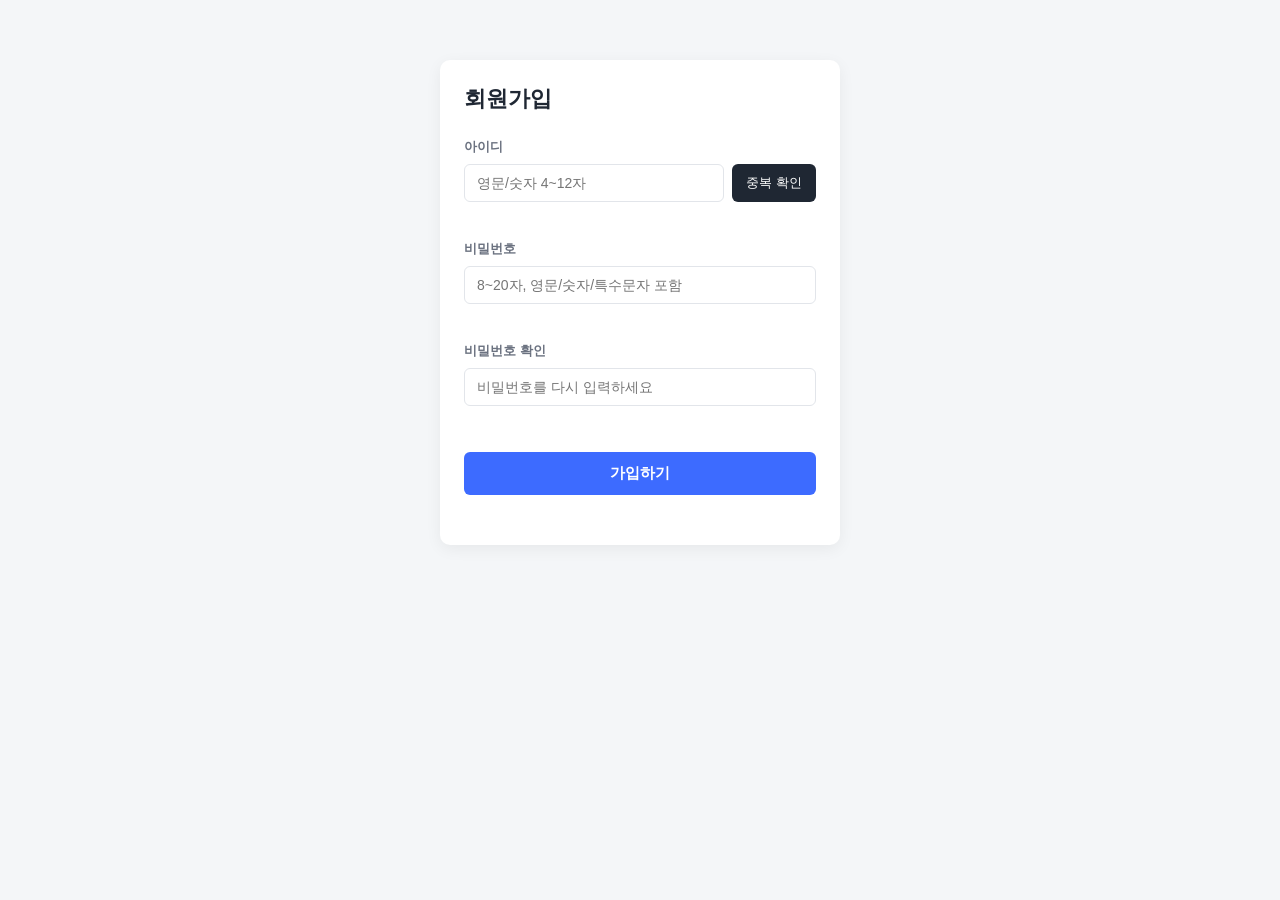
<file: Week4-todo-signup/signup/index.html>
<!DOCTYPE html>
<html lang="ko">
<head>
  <meta charset="UTF-8" />
  <meta name="viewport" content="width=device-width, initial-scale=1.0" />
  <title>회원가입</title>
  <link rel="stylesheet" href="style.css" />
</head>
<body>
  <main class="app">
    <h1 class="app__title">회원가입</h1>

    <form id="signup-form" class="signup-form" novalidate>
      <div class="field">
        <label for="user-id" class="field__label">아이디</label>
        <div class="field__row">
          <input
            type="text"
            id="user-id"
            class="field__input"
            placeholder="영문/숫자 4~12자"
            autocomplete="off"
          />
          <button type="button" id="check-id-btn" class="field__button">
            중복 확인
          </button>
        </div>
        <p id="id-message" class="field__message" role="alert"></p>
      </div>

      <div class="field">
        <label for="password" class="field__label">비밀번호</label>
        <input
          type="password"
          id="password"
          class="field__input"
          placeholder="8~20자, 영문/숫자/특수문자 포함"
          autocomplete="new-password"
        />
        <p id="password-message" class="field__message" role="alert"></p>
      </div>

      <div class="field">
        <label for="password-confirm" class="field__label">비밀번호 확인</label>
        <input
          type="password"
          id="password-confirm"
          class="field__input"
          placeholder="비밀번호를 다시 입력하세요"
          autocomplete="new-password"
        />
        <p id="password-confirm-message" class="field__message" role="alert"></p>
      </div>

      <button type="submit" class="signup-form__submit">가입하기</button>

      <p id="result-message" class="result-message" role="status"></p>
    </form>
  </main>

  <script src="script.js"></script>
</body>
</html>
</file>
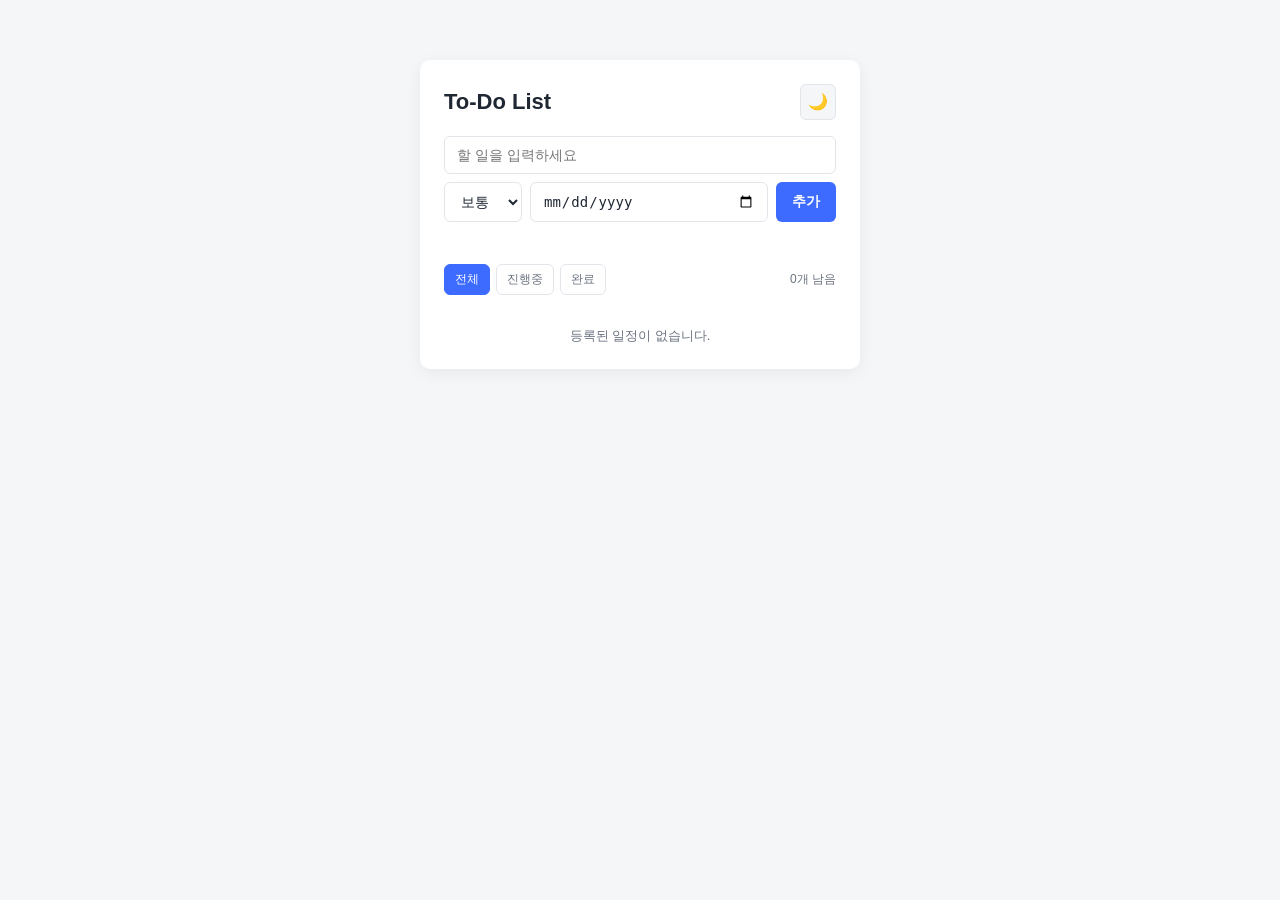
<file: Week4-todo-signup/todo-list/index.html>
<!DOCTYPE html>
<html lang="ko">
<head>
  <meta charset="UTF-8" />
  <meta name="viewport" content="width=device-width, initial-scale=1.0" />
  <title>To-Do List</title>
  <link rel="stylesheet" href="style.css" />
</head>
<body>
  <main class="app">
    <div class="app__header">
      <h1 class="app__title">To-Do List</h1>
      <button
        type="button"
        id="theme-toggle-btn"
        class="theme-toggle"
        aria-label="다크모드 전환"
      >🌙</button>
    </div>

    <form id="todo-form" class="todo-form">
      <input
        type="text"
        id="todo-input"
        class="todo-form__input"
        placeholder="할 일을 입력하세요"
        maxlength="100"
        autocomplete="off"
      />
      <div class="todo-form__row">
        <select id="todo-priority" class="todo-form__select" aria-label="우선순위">
          <option value="low">낮음</option>
          <option value="medium" selected>보통</option>
          <option value="high">높음</option>
        </select>
        <input
          type="date"
          id="todo-due-date"
          class="todo-form__date"
          aria-label="마감일"
        />
        <button type="submit" class="todo-form__button">추가</button>
      </div>
    </form>

    <p id="todo-message" class="todo-message" role="alert"></p>

    <div class="todo-toolbar">
      <div id="todo-filters" class="todo-filters" role="tablist">
        <button type="button" class="todo-filters__btn is-active" data-filter="all">전체</button>
        <button type="button" class="todo-filters__btn" data-filter="active">진행중</button>
        <button type="button" class="todo-filters__btn" data-filter="done">완료</button>
      </div>
      <p id="todo-remaining" class="todo-remaining"></p>
    </div>

    <ul id="todo-list" class="todo-list"></ul>

    <p id="todo-empty" class="todo-empty">등록된 일정이 없습니다.</p>
  </main>

  <script src="script.js"></script>
</body>
</html>
</file>
<file: Week4-todo-signup/signup/style.css>
:root {
  --color-bg: #f4f6f8;
  --color-surface: #ffffff;
  --color-primary: #3d6bff;
  --color-primary-dark: #2a4fd6;
  --color-text: #1f2733;
  --color-text-muted: #6b7280;
  --color-success: #1a9c5e;
  --color-success-bg: #e8f8f0;
  --color-danger: #e5484d;
  --color-danger-bg: #fdecec;
  --color-border: #e2e5ea;
  --radius-sm: 6px;
  --radius-md: 10px;
  --spacing-sm: 8px;
  --spacing-md: 16px;
  --spacing-lg: 24px;
}

* {
  box-sizing: border-box;
}

body {
  margin: 0;
  min-height: 100vh;
  display: flex;
  align-items: flex-start;
  justify-content: center;
  padding-top: 60px;
  background: var(--color-bg);
  font-family: "Segoe UI", "Apple SD Gothic Neo", sans-serif;
  color: var(--color-text);
}

.app {
  width: 100%;
  max-width: 400px;
  background: var(--color-surface);
  border-radius: var(--radius-md);
  padding: var(--spacing-lg);
  box-shadow: 0 4px 16px rgba(0, 0, 0, 0.06);
}

.app__title {
  margin: 0 0 var(--spacing-lg);
  font-size: 22px;
  font-weight: 700;
}

.field {
  margin-bottom: var(--spacing-md);
}

.field__label {
  display: block;
  margin-bottom: var(--spacing-sm);
  font-size: 13px;
  font-weight: 600;
  color: var(--color-text-muted);
}

.field__row {
  display: flex;
  gap: var(--spacing-sm);
}

.field__input {
  flex: 1;
  width: 100%;
  padding: 10px 12px;
  border: 1px solid var(--color-border);
  border-radius: var(--radius-sm);
  font-size: 14px;
}

.field__input:focus {
  outline: none;
  border-color: var(--color-primary);
}

.field__button {
  white-space: nowrap;
  padding: 0 14px;
  border: none;
  border-radius: var(--radius-sm);
  background: var(--color-text);
  color: #fff;
  font-size: 13px;
  cursor: pointer;
}

.field__button:hover {
  opacity: 0.85;
}

.field__message {
  min-height: 16px;
  margin: 6px 0 0;
  font-size: 12px;
}

.field__message--success {
  color: var(--color-success);
}

.field__message--error {
  color: var(--color-danger);
}

.signup-form__submit {
  width: 100%;
  padding: 12px;
  margin-top: var(--spacing-sm);
  border: none;
  border-radius: var(--radius-sm);
  background: var(--color-primary);
  color: #fff;
  font-size: 15px;
  font-weight: 700;
  cursor: pointer;
}

.signup-form__submit:hover {
  background: var(--color-primary-dark);
}

.result-message {
  min-height: 18px;
  margin: var(--spacing-sm) 0 0;
  text-align: center;
  font-size: 13px;
}

.result-message--success {
  color: var(--color-success);
}

.result-message--error {
  color: var(--color-danger);
}
</file>
<file: Week4-todo-signup/todo-list/style.css>
:root {
  --color-bg: #f4f6f8;
  --color-surface: #ffffff;
  --color-primary: #3d6bff;
  --color-primary-dark: #2a4fd6;
  --color-text: #1f2733;
  --color-text-muted: #6b7280;
  --color-danger: #e5484d;
  --color-danger-bg: #fdecec;
  --color-border: #e2e5ea;
  --color-low: #1a9c5e;
  --color-low-bg: #e8f8f0;
  --color-medium: #b7791f;
  --color-medium-bg: #fdf3e3;
  --color-high: #e5484d;
  --color-high-bg: #fdecec;
  --radius-sm: 6px;
  --radius-md: 10px;
  --spacing-sm: 8px;
  --spacing-md: 16px;
  --spacing-lg: 24px;
}

html[data-theme="dark"] {
  --color-bg: #14161a;
  --color-surface: #1e2127;
  --color-primary: #6d8bff;
  --color-primary-dark: #8ba0ff;
  --color-text: #e7e9ee;
  --color-text-muted: #9aa1ac;
  --color-danger: #ff6b6f;
  --color-danger-bg: #3a2325;
  --color-border: #34383f;
  --color-low: #4fd18e;
  --color-low-bg: #1c3327;
  --color-medium: #f0b54c;
  --color-medium-bg: #3a2f18;
  --color-high: #ff6b6f;
  --color-high-bg: #3a2325;
}

* {
  box-sizing: border-box;
}

body {
  margin: 0;
  min-height: 100vh;
  display: flex;
  align-items: flex-start;
  justify-content: center;
  padding-top: 60px;
  background: var(--color-bg);
  font-family: "Segoe UI", "Apple SD Gothic Neo", sans-serif;
  color: var(--color-text);
  transition: background-color 0.2s ease, color 0.2s ease;
}

.app {
  width: 100%;
  max-width: 440px;
  background: var(--color-surface);
  border-radius: var(--radius-md);
  padding: var(--spacing-lg);
  box-shadow: 0 4px 16px rgba(0, 0, 0, 0.06);
  transition: background-color 0.2s ease;
}

.app__header {
  display: flex;
  align-items: center;
  justify-content: space-between;
  margin-bottom: var(--spacing-md);
}

.app__title {
  margin: 0;
  font-size: 22px;
  font-weight: 700;
}

.theme-toggle {
  border: 1px solid var(--color-border);
  background: var(--color-bg);
  border-radius: var(--radius-sm);
  width: 36px;
  height: 36px;
  font-size: 16px;
  cursor: pointer;
  line-height: 1;
}

.theme-toggle:hover {
  border-color: var(--color-primary);
}

.todo-form {
  display: flex;
  flex-direction: column;
  gap: var(--spacing-sm);
}

.todo-form__input,
.todo-form__select,
.todo-form__date {
  padding: 10px 12px;
  border: 1px solid var(--color-border);
  border-radius: var(--radius-sm);
  font-size: 14px;
  background: var(--color-surface);
  color: var(--color-text);
}

.todo-form__input:focus,
.todo-form__select:focus,
.todo-form__date:focus {
  outline: none;
  border-color: var(--color-primary);
}

.todo-form__row {
  display: flex;
  gap: var(--spacing-sm);
}

.todo-form__select {
  flex-shrink: 0;
  width: 78px;
}

.todo-form__date {
  flex: 1;
  min-width: 0;
}

.todo-form__button {
  flex-shrink: 0;
  padding: 0 16px;
  border: none;
  border-radius: var(--radius-sm);
  background: var(--color-primary);
  color: #fff;
  font-size: 14px;
  font-weight: 600;
  cursor: pointer;
}

.todo-form__button:hover {
  background: var(--color-primary-dark);
}

.todo-message {
  min-height: 18px;
  margin: var(--spacing-sm) 0 0;
  font-size: 12px;
  color: var(--color-danger);
}

.todo-toolbar {
  display: flex;
  align-items: center;
  justify-content: space-between;
  margin-top: var(--spacing-md);
}

.todo-filters {
  display: flex;
  gap: 6px;
}

.todo-filters__btn {
  border: 1px solid var(--color-border);
  background: var(--color-surface);
  color: var(--color-text-muted);
  border-radius: var(--radius-sm);
  padding: 6px 10px;
  font-size: 12px;
  cursor: pointer;
}

.todo-filters__btn.is-active {
  border-color: var(--color-primary);
  background: var(--color-primary);
  color: #fff;
}

.todo-remaining {
  margin: 0;
  font-size: 12px;
  color: var(--color-text-muted);
}

.todo-list {
  list-style: none;
  margin: var(--spacing-md) 0 0;
  padding: 0;
  display: flex;
  flex-direction: column;
  gap: var(--spacing-sm);
}

.todo-item {
  display: flex;
  align-items: center;
  gap: 8px;
  padding: 10px 12px;
  border: 1px solid var(--color-border);
  border-radius: var(--radius-sm);
  background: var(--color-bg);
}

.todo-item--dragging {
  opacity: 0.4;
}

.todo-item--drop-before {
  border-top: 2px solid var(--color-primary);
}

.todo-item--drop-after {
  border-bottom: 2px solid var(--color-primary);
}

.todo-item__drag-handle {
  flex-shrink: 0;
  cursor: grab;
  color: var(--color-text-muted);
  font-size: 14px;
  padding: 0 2px;
  user-select: none;
}

.todo-item__checkbox {
  flex-shrink: 0;
  width: 16px;
  height: 16px;
  accent-color: var(--color-primary);
  cursor: pointer;
}

.todo-item__body {
  flex: 1;
  min-width: 0;
  display: flex;
  flex-direction: column;
  gap: 4px;
}

.todo-item__text {
  font-size: 14px;
  word-break: break-all;
}

.todo-item__text--done {
  color: var(--color-text-muted);
  text-decoration: line-through;
}

.todo-item__meta {
  display: flex;
  align-items: center;
  gap: 6px;
}

.badge {
  display: inline-flex;
  align-items: center;
  border-radius: 999px;
  padding: 2px 8px;
  font-size: 11px;
  font-weight: 600;
}

.badge--priority-low {
  color: var(--color-low);
  background: var(--color-low-bg);
}

.badge--priority-medium {
  color: var(--color-medium);
  background: var(--color-medium-bg);
}

.badge--priority-high {
  color: var(--color-high);
  background: var(--color-high-bg);
}

.badge--due {
  color: var(--color-text-muted);
  background: var(--color-border);
}

.badge--overdue {
  color: var(--color-high);
  background: var(--color-high-bg);
}

.todo-item__edit,
.todo-item__save {
  flex-shrink: 0;
  border: none;
  background: #e8edff;
  color: var(--color-primary-dark);
  border-radius: var(--radius-sm);
  padding: 6px 10px;
  font-size: 12px;
  cursor: pointer;
}

html[data-theme="dark"] .todo-item__edit,
html[data-theme="dark"] .todo-item__save {
  background: #26304f;
}

.todo-item__edit:hover,
.todo-item__save:hover {
  background: var(--color-primary);
  color: #fff;
}

.todo-item__delete,
.todo-item__cancel {
  flex-shrink: 0;
  border: none;
  background: var(--color-danger-bg);
  color: var(--color-danger);
  border-radius: var(--radius-sm);
  padding: 6px 10px;
  font-size: 12px;
  cursor: pointer;
}

.todo-item__delete:hover,
.todo-item__cancel:hover {
  background: var(--color-danger);
  color: #fff;
}

.todo-item__edit-row {
  flex: 1;
  display: flex;
  flex-direction: column;
  gap: 6px;
}

.todo-item__edit-input {
  padding: 8px 10px;
  border: 1px solid var(--color-primary);
  border-radius: var(--radius-sm);
  font-size: 14px;
  background: var(--color-surface);
  color: var(--color-text);
}

.todo-item__edit-input:focus {
  outline: none;
}

.todo-item__edit-options {
  display: flex;
  gap: 6px;
}

.todo-item__edit-select,
.todo-item__edit-date {
  flex: 1;
  padding: 6px 8px;
  border: 1px solid var(--color-border);
  border-radius: var(--radius-sm);
  font-size: 12px;
  background: var(--color-surface);
  color: var(--color-text);
}

.todo-item__edit-actions {
  display: flex;
  gap: 6px;
  align-self: flex-end;
}

.todo-empty {
  margin: var(--spacing-md) 0 0;
  text-align: center;
  font-size: 13px;
  color: var(--color-text-muted);
}

.todo-empty--hidden {
  display: none;
}
</file>
